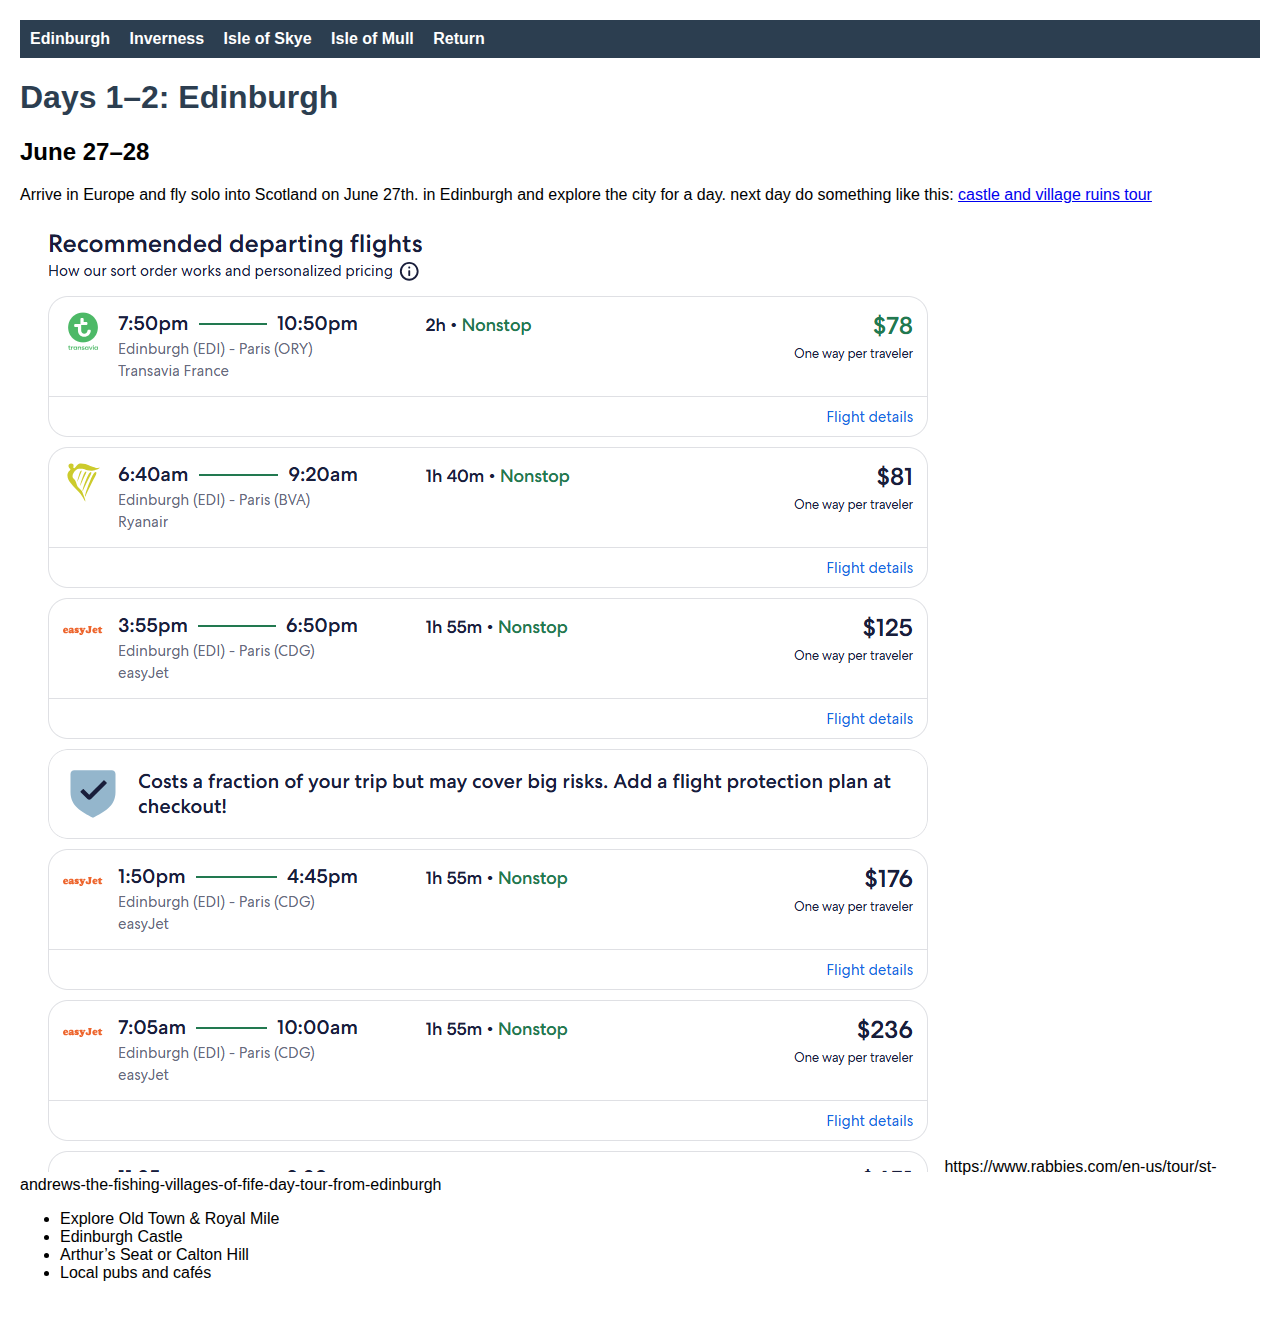
<file: index.html>
<!DOCTYPE html>
<html lang="en">
<head>
    <meta charset="UTF-8">
    <title>Scotland Trip – Edinburgh</title>
    <link rel="stylesheet" href="style.css">
</head>
<body>

<nav>
    <a href="index.html">Edinburgh</a>
    <a href="day3.html">Inverness</a>
    <a href="day4-5.html">Isle of Skye</a>
    <a href="day6-7.html">Isle of Mull</a>
    <a href="day8.html">Return</a>
</nav>

<h1>Days 1–2: Edinburgh</h1>
<h2>June 27–28</h2>

<p>
Arrive in Europe and fly solo into Scotland on June 27th.
 in Edinburgh and explore the city for a day. next day do something like this:
 <a href="https://www.rabbies.com/en-us/tour/st-andrews-the-fishing-villages-of-fife-day-tour-from-edinburgh"
            target="_blank">
            castle and village ruins tour
        </a>
</p>
<img src="flights_back.png" alt="Flight back from Edinburgh">
https://www.rabbies.com/en-us/tour/st-andrews-the-fishing-villages-of-fife-day-tour-from-edinburgh
<ul>
    <li>Explore Old Town & Royal Mile</li>
    <li>Edinburgh Castle</li>
    <li>Arthur’s Seat or Calton Hill</li>
    <li>Local pubs and cafés</li>
</ul>

</body>
</html>
</file>
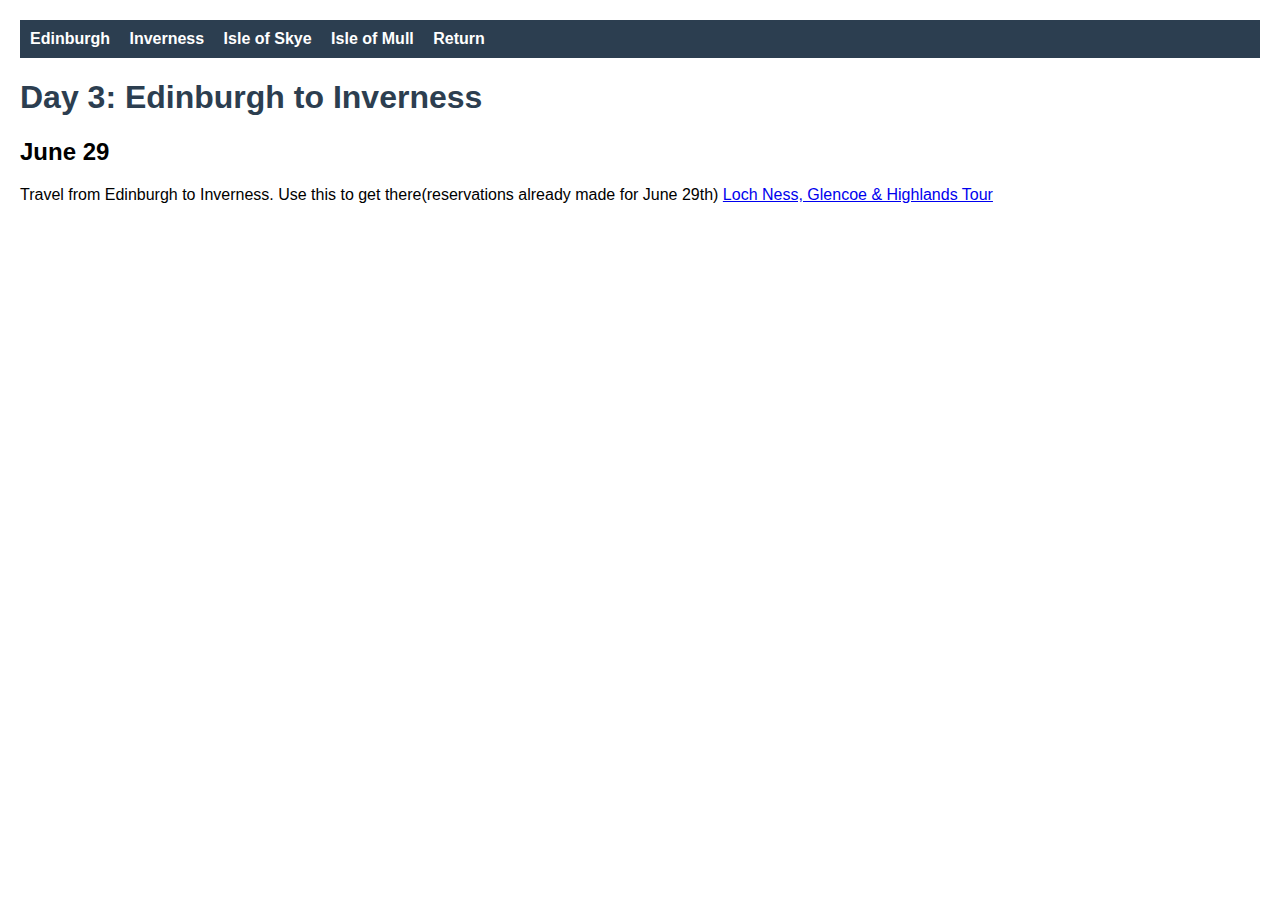
<file: day3.html>
<!DOCTYPE html>
<html lang="en">

<head>
    <meta charset="UTF-8">
    <title>Day 3 – Inverness</title>
    <link rel="stylesheet" href="style.css">
</head>

<body>

    <nav>
        <a href="index.html">Edinburgh</a>
        <a href="day3.html">Inverness</a>
        <a href="day4-5.html">Isle of Skye</a>
        <a href="day6-7.html">Isle of Mull</a>
        <a href="day8.html">Return</a>
    </nav>

    <h1>Day 3: Edinburgh to Inverness</h1>
    <h2>June 29</h2>

    <p>
        Travel from Edinburgh to Inverness.
        Use this to get there(reservations already made for June 29th)
        <a href="https://www.timberbush-tours.co.uk/our-tours/from-edinburgh/1-day-tours/loch-ness-glencoe-highlands"
            target="_blank">
            Loch Ness, Glencoe & Highlands Tour
        </a>
    </p>

    <!-- <ul>
        <li>Scenic Highlands views</li>
        <li>Evening walk along River Ness</li>
        <li>Overnight in Inverness</li>
    </ul> -->

</body>

</html>
</file>
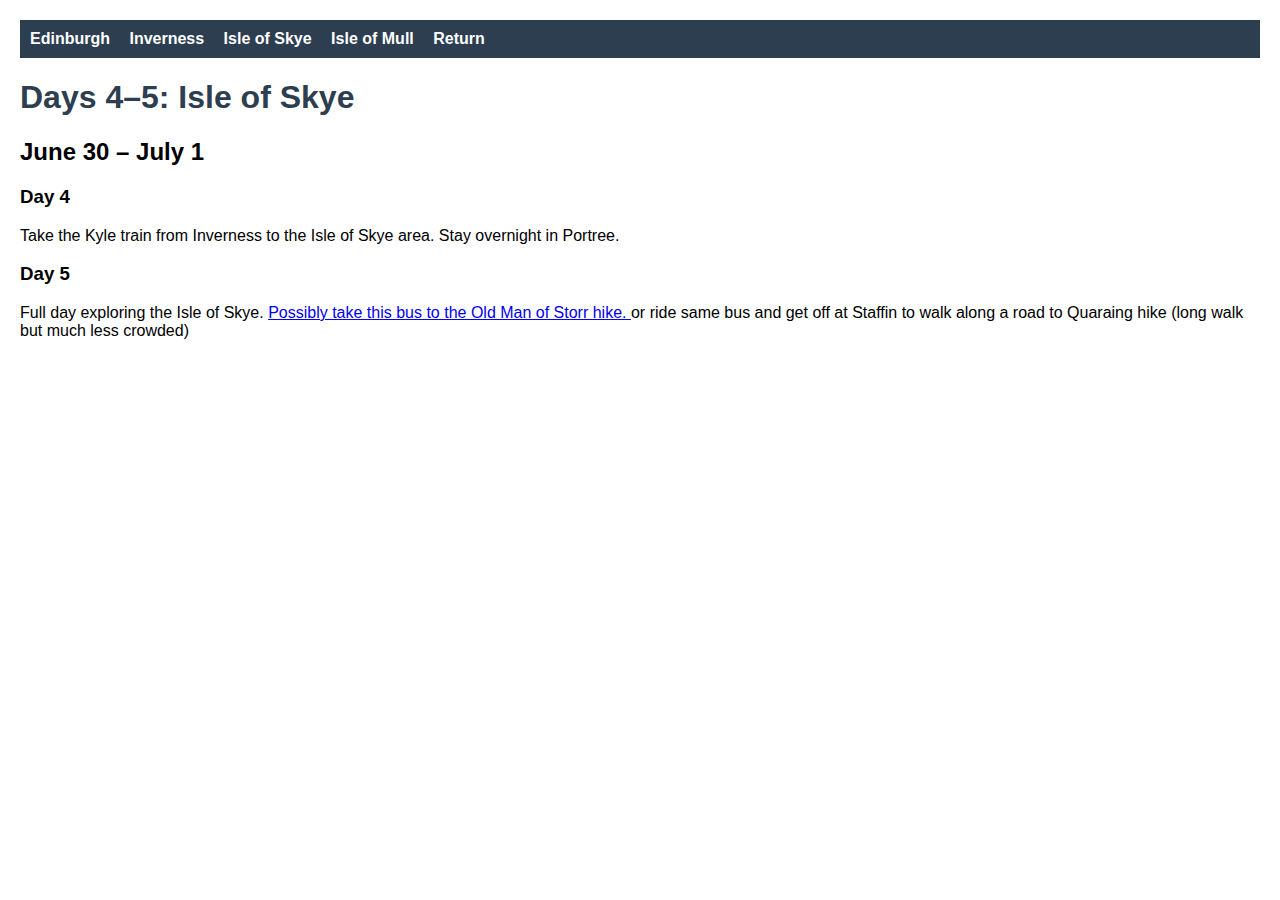
<file: day4-5.html>
<!DOCTYPE html>
<html lang="en">
<head>
    <meta charset="UTF-8">
    <title>Days 4–5 – Isle of Skye</title>
    <link rel="stylesheet" href="style.css">
</head>
<body>

<nav>
    <a href="index.html">Edinburgh</a>
    <a href="day3.html">Inverness</a>
    <a href="day4-5.html">Isle of Skye</a>
    <a href="day6-7.html">Isle of Mull</a>
    <a href="day8.html">Return</a>
</nav>

<h1>Days 4–5: Isle of Skye</h1>
<h2>June 30 – July 1</h2>

<h3>Day 4</h3>
<p>
Take the Kyle train from Inverness to the Isle of Skye area.
Stay overnight in Portree.
</p>

<h3>Day 5</h3>
<p>
Full day exploring the Isle of Skye.
    <a href="https://www.isleofskye.com/images/Travel/57C.pdf">
Possibly take this bus to the Old Man of Storr hike.
    </a>
    or ride same bus and get off at Staffin to walk along a road to Quaraing hike (long walk but much less crowded)
</p>

<!-- <ul>
    <li>Quiraing</li>
    <li>Fairy Pools</li>
    <li>Old Man of Storr</li>
    <li>Portree Harbor</li>
</ul> -->

</body>
</html>
</file>
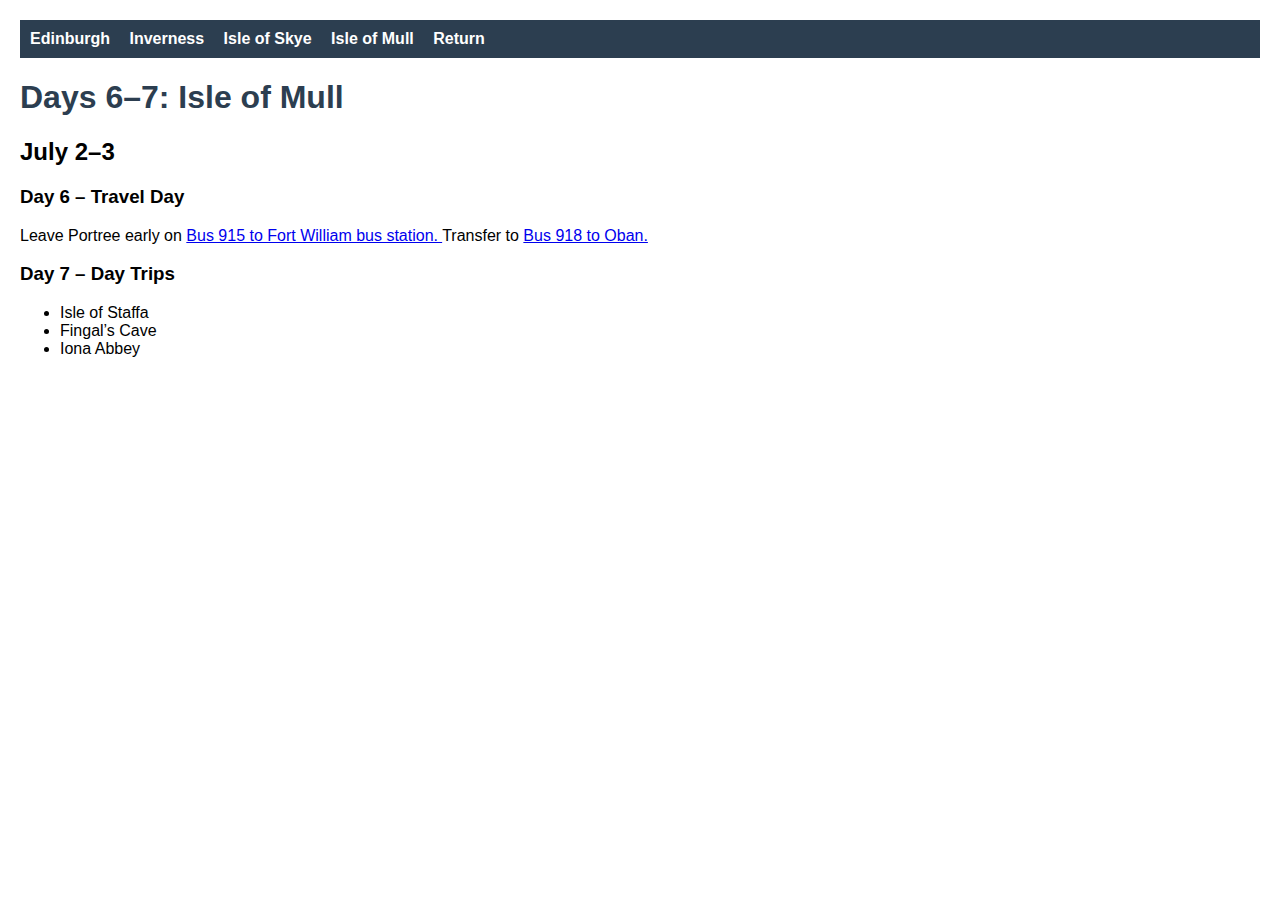
<file: day6-7.html>
<!DOCTYPE html>
<html lang="en">
<head>
    <meta charset="UTF-8">
    <title>Days 6–7 – Isle of Mull</title>
    <link rel="stylesheet" href="style.css">
</head>
<body>

<nav>
    <a href="index.html">Edinburgh</a>
    <a href="day3.html">Inverness</a>
    <a href="day4-5.html">Isle of Skye</a>
    <a href="day6-7.html">Isle of Mull</a>
    <a href="day8.html">Return</a>
</nav>

<h1>Days 6–7: Isle of Mull</h1>
<h2>July 2–3</h2>

<h3>Day 6 – Travel Day</h3>
<p>
Leave Portree early on
<a href="https://bustimes.org/services/915-glasgow-uig"> Bus 915 to Fort William bus station. 
</a>    
Transfer to
<a href="https://bustimes.org/services/918-fort-william-oban-2">  Bus 918 to Oban.
</a>       
</p>


<h3>Day 7 – Day Trips</h3>
<ul>
    <li>Isle of Staffa</li>
    <li>Fingal’s Cave</li>
    <li>Iona Abbey</li>
</ul>

</body>
</html>
</file>
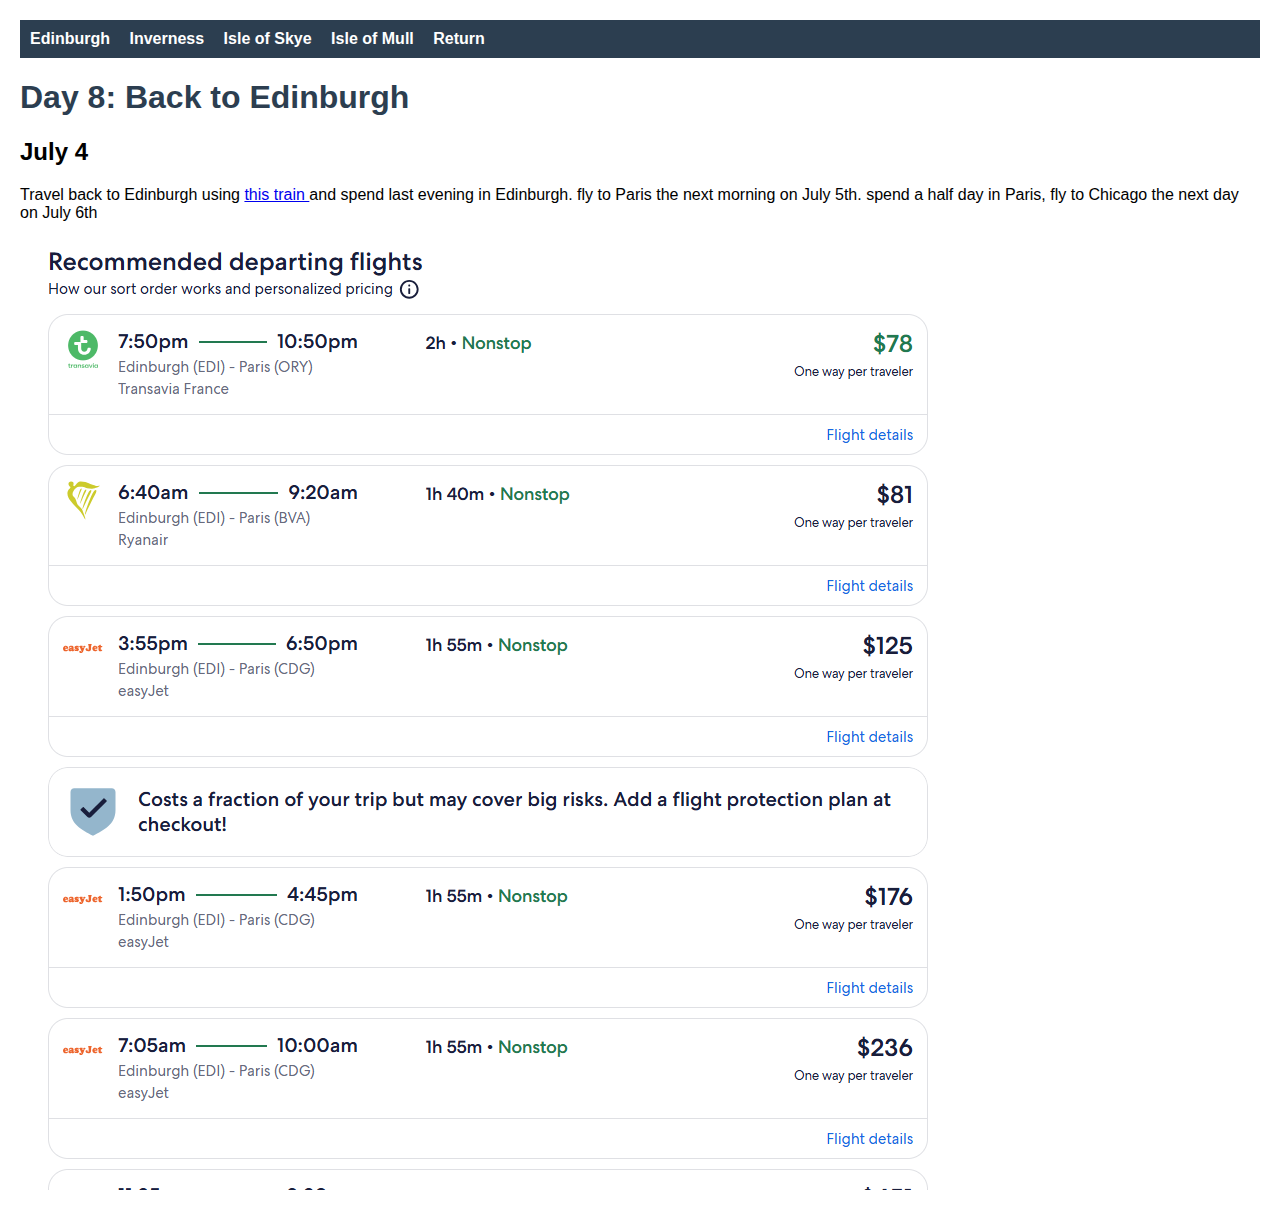
<file: day8.html>
<!DOCTYPE html>
<html lang="en">
<head>
    <meta charset="UTF-8">
    <title>Day 8 – Return to Edinburgh</title>
    <link rel="stylesheet" href="style.css">
</head>
<body>

<nav>
    <a href="index.html">Edinburgh</a>
    <a href="day3.html">Inverness</a>
    <a href="day4-5.html">Isle of Skye</a>
    <a href="day6-7.html">Isle of Mull</a>
    <a href="day8.html">Return</a>
</nav>

<h1>Day 8: Back to Edinburgh</h1>
<h2>July 4</h2>

<p>
Travel back to Edinburgh using 
    <a href="https://www.buytickets.scotrail.co.uk/book/results?journeySearchType=single&origin=3c526e6deefa4657d7fda0188b587d7b&destination=21470b8cac59087aa74bccdf09a1dc82&outwardDateType=departAfter&outwardDate=2026-05-23T00%3A15%3A00&passengers%5B%5D=1996-03-02&directSearch=false&selectedCarrierFilterTab=ALL_TRAINS&bookingToken=&splitSave=true&referrer=MKT&selectedOutward=iJEhJXMGDUc%3D%3Af5gwLloEnO8%3D&temporalDirection=next&transitDefinitionDirection=outward&paginationPriceDisplayed=false&searchId=9e3bc5a2-6df7-4fd5-9512-7f912e757ae7">
            this train
    </a> 
and spend last evening in Edinburgh.
fly to Paris the next morning on July 5th.
spend a half day in Paris, fly to Chicago the next day on July 6th
</p>
<img src="flights_back.png" alt="Flight back from Edinburgh">

</body>
</html>
</file>
<file: style.css>
body {
    font-family: Arial, sans-serif;
    margin: 0;
    padding: 20px;
}

nav {
    background-color: #2c3e50;
    padding: 10px;
}

nav a {
    color: white;
    margin-right: 15px;
    text-decoration: none;
    font-weight: bold;
}

nav a:hover {
    text-decoration: underline;
}

h1 {
    color: #2c3e50;
}
</file>
